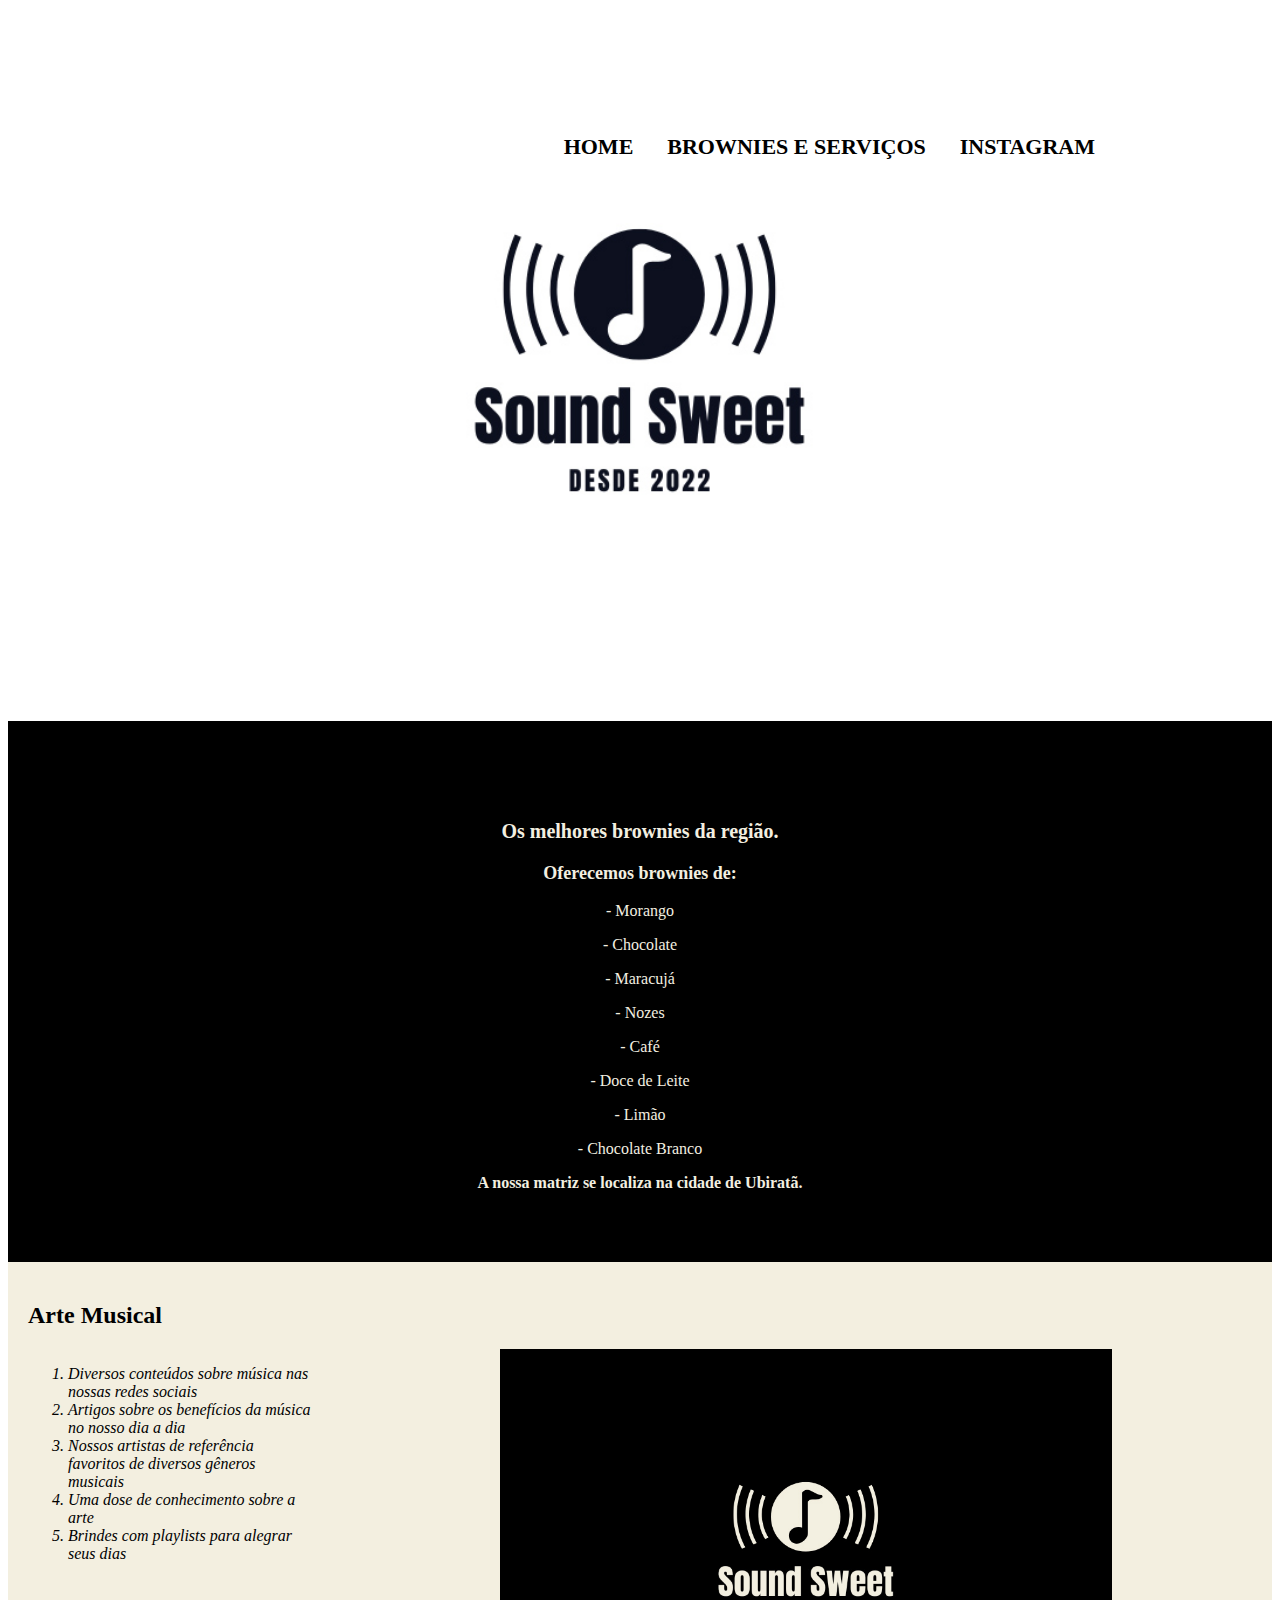
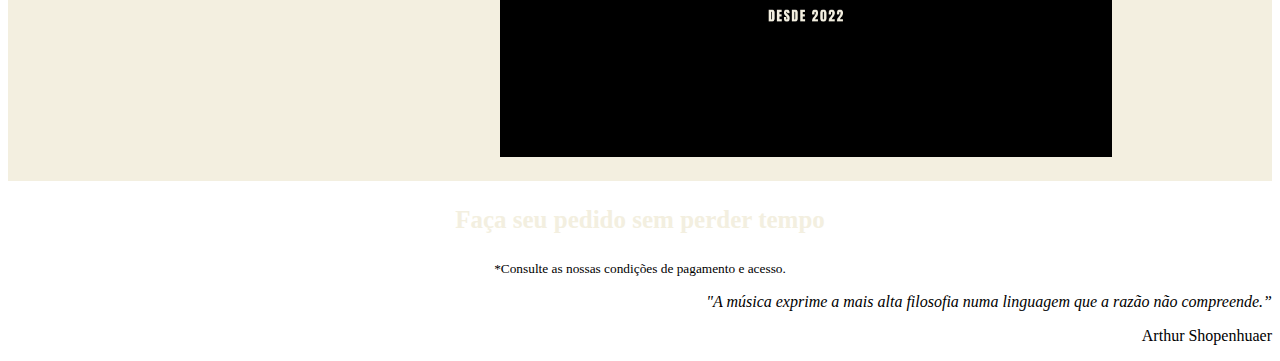
<file: index.html>
<!DOCTYPE html>
<html lang="pt-br">

    <head>
        <meta charset="UTF-8">
        <title>Brownies Sound Sweet</title>
        <link rel="stylesheet" href="style1.css">
    </head>

    <body>
        		<header>
			<div class='caixa'>
					<nav>
						<ul>
							<li><a href='index.html'>Home</a><li>
							<li><a href='empresa 1.html'>Brownies e Serviços</a><li>
							<li><a href='https://www.instagram.com/brownies.soundsweet/'>Instagram</a><li>
						</ul>
					</nav>
			</div>
		<header>
        <img id="banner" src="banner.jpg">
        <div class="principal">
                <h1 style="text-align: center">Sobre A Sound Sweet</h2>
                <p style="font-size: 20px"><strong>Os melhores brownies da região.</strong></p>
                <p style="font-size: 18px"><strong>Oferecemos brownies de:</strong></p>

                <font color="#F3EFE0"><p>- Morango</p></font>
                <font color="#F3EFE0"><p>- Chocolate</p></font>
                <font color="#F3EFE0"><p>- Maracujá</p></font>
                <font color="#F3EFE0"><p>- Nozes</p></font>
                <font color="#F3EFE0"><p>- Café</p></font>
                <font color="#F3EFE0"><p>- Doce de Leite</p></font>
                <font color="#F3EFE0"><p>- Limão</p></font>
                <font color="#F3EFE0"><p>- Chocolate Branco</p></font>

                <p><strong>A nossa matriz se localiza na cidade de Ubiratã.</strong></p>

                <p>Além dos brownies também oferecemos conhecimentos sobre a arte musical</p>
        </div>

        <div class="beneficios">
        <h2>Arte Musical</h2>
            <ol>
                  <li class="itens">Diversos conteúdos sobre música nas nossas redes sociais</li>
                  <li class="itens">Artigos sobre os benefícios da música no nosso dia a dia</li>
                  <li class="itens">Nossos artistas de referência favoritos de diversos gêneros musicais</li>
                  <li class="itens">Uma dose de conhecimento sobre a arte</li>
                  <li class="itens">Brindes com playlists para alegrar seus dias</li>
            </ol>

            <img src="imgbeneficios.jpg" class="imgbeneficios">
        </div>

        <p id="aprenda"><strong>Faça seu pedido sem perder tempo</strong></p>

        <p><small>*Consulte as nossas condições de pagamento e acesso.</small></p>
        <p style="text-align: right"><em>"A música exprime a mais alta filosofia numa linguagem que a razão não compreende.”</em></p>
        <p style="text-align: right">Arthur Shopenhuaer</p>
    </body>
</html>
</file>
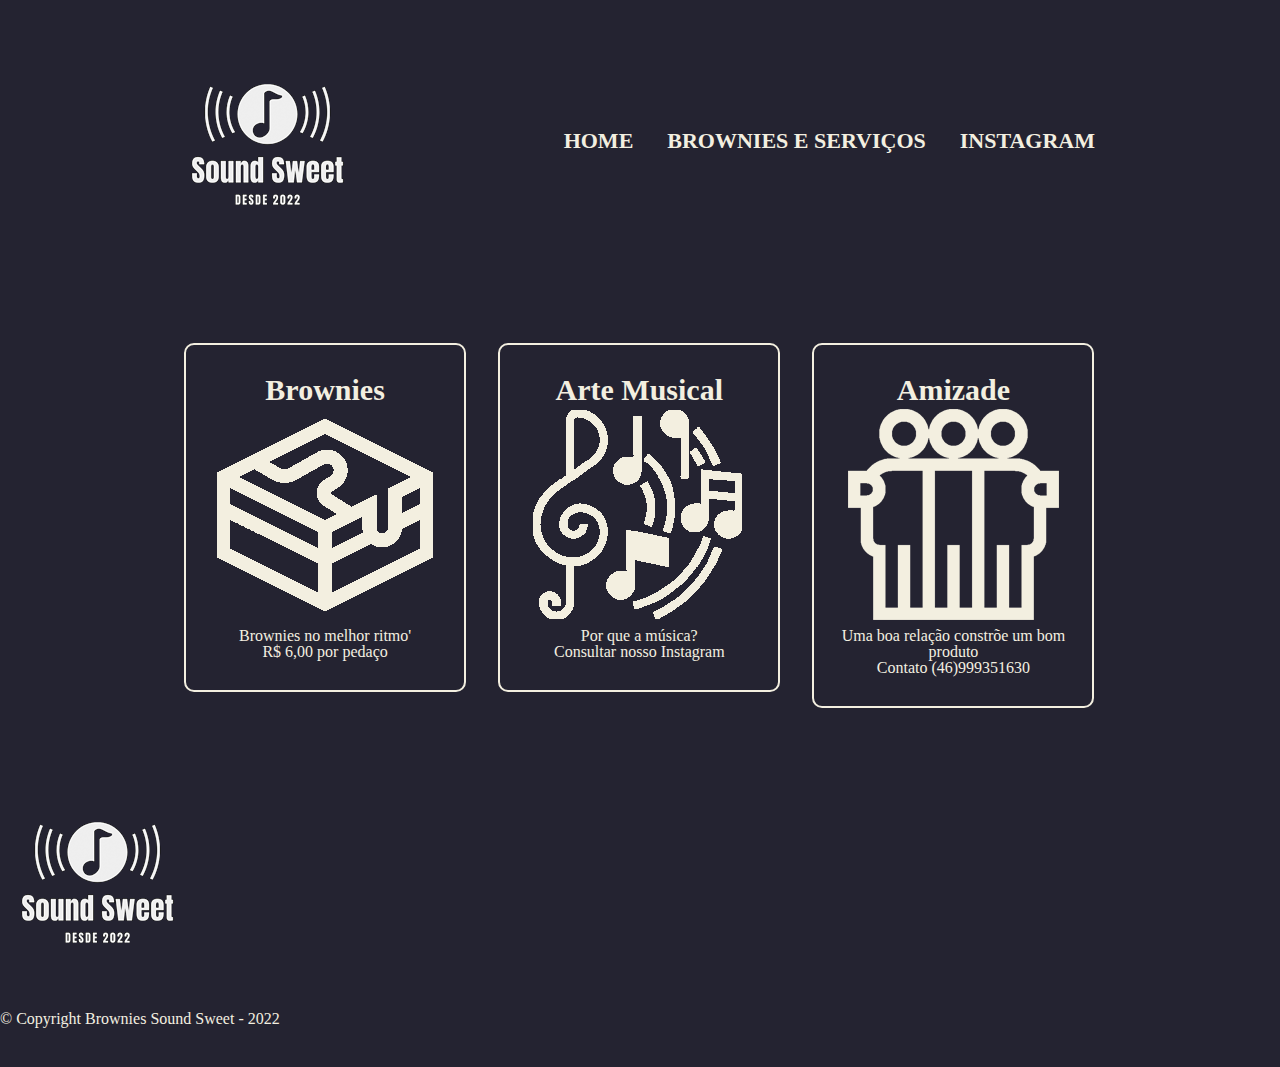
<file: empresa 1.html>
<!DOCTYPE html>
<html>

	<head>
		<meta charset='UTF-8'>
		<title>Brownies - Sound Sweet</title>
		<link rel='stylesheet' href='reset.css'>
		<link rel='stylesheet' href='style.css'>
	</head>

	<body>
		<header>
			<div class='caixa'>
				<h1><img src='logo.png'></h1>
					<nav>
						<ul>
							<li><a href='index.html'>Home</a><li>
							<li><a href='empresa 1.html'>Brownies e Serviços</a><li>
							<li><a href='https://www.instagram.com/brownies.soundsweet/'>Instagram</a><li>
						</ul>
					</nav>
			</div>
		<header>

		<main>
			<ul class='servicos'>
				<li>
					<font color="#F3EFE0"><h2>Brownies</h2></font>
					<img src='remoto.png'>
					<font color="#F3EFE0"><p class='servicos-descricao'>Brownies no melhor ritmo'</p></font>
					<font color="#F3EFE0"><p class='servicos-preco'>R$ 6,00 por pedaço</p></font>
				</li>
				<li>
					<font color="#F3EFE0"><h2>Arte Musical</h2></font>
					<img src='gravacao.png'>
					<font color="#F3EFE0"><p class='servicos-descricao'>Por que a música?</p></font>
					<font color="#F3EFE0"><p class='servicos-preco'>Consultar nosso Instagram</p></font>
				</li>
				<li>
					<font color="#F3EFE0"><h2>Amizade</h2></font>
					<img src='presencial.png'>
					<font color="#F3EFE0"><p class='servicos-descricao'>Uma boa relação constrõe um bom produto</p></font>
					<font color="#F3EFE0"><p class='servicos-preco'>Contato (46)999351630</p></font>
				</li>
			</ul>
		</main>

		<footer>
			<img src='logo-branco.png'>
			<font color="#F3EFE0"><p class='copyright'>&copy; Copyright Brownies Sound Sweet - 2022</p></font>
		</footer>
	</body>
<html>
</file>
<file: style1.css>
p {
     text-align: center;
 }

strong {
	color: #F3EFE0;
}

em {
    color: #000000;
}

.caixa {
	position: relative;
	width: 940px;
	margin: 0 auto;
}

nav {
	position: absolute;
	top: 110px;
	right: 0;
}

nav li {
	display: inline;
	margin: 0 0 0 15px;
}

nav a {
	text-transform: uppercase;
	color: #000000;
	font-weight: bold;
	font-size: 22px;
	text-decoration: none;
}

nav a:hover {
	color: #000000;
	text-decoration: underline;
}
#aprenda {
    font-size: 25px
}

#banner {
    width: 100%;
}

.itens {
    font-style: italic
}

.beneficios{
    background: #F3EFE0;
    padding: 20px;
}

.principal{
    background: #000000;
    padding: 20px;
}

h1{
    text-align: center;
}

ol {
    display: inline-block;
    vertical-align: top;
    width: 20%;
    margin-right: 15%;
}

.imgbeneficios {
    width: 50%;
}
</file>
<file: style.css>
header {
	background: #242331;
	padding: 20px 0;
}

.caixa {
	position: relative;
	width: 940px;
	margin: 0 auto;
}

nav {
	position: absolute;
	top: 110px;
	right: 0;
}

nav li {
	display: inline;
	margin: 0 0 0 15px;
}

nav a {
	text-transform: uppercase;
	color: #F3EFE0;
	font-weight: bold;
	font-size: 22px;
	text-decoration: none;
}

nav a:hover {
	color: #F3EFE0;
	text-decoration: underline;
}

.servicos {
	width: 940px;
	margin: 0 auto;
	padding: 50px 0;
}

.servicos li {
	display: inline-block;
	text-align: center;
	width: 30%;
	vertical-align: top;
	margin: 0 1.5%;
	padding: 30px 20px;
	box-sizing: border-box;
	border: 2px solid #F3EFE0;
	border-radius: 10px;
}

.servicos li: hover {
	border-color: #F3EFE0;
}

.servicos li:active {
	border-color: #F3EFE0;
}

.servicos li hover h2 {
	font-size: 34px;
}

.servicos h2 {
	font-size: 30px;
	font-weight: bold;
}
</file>
